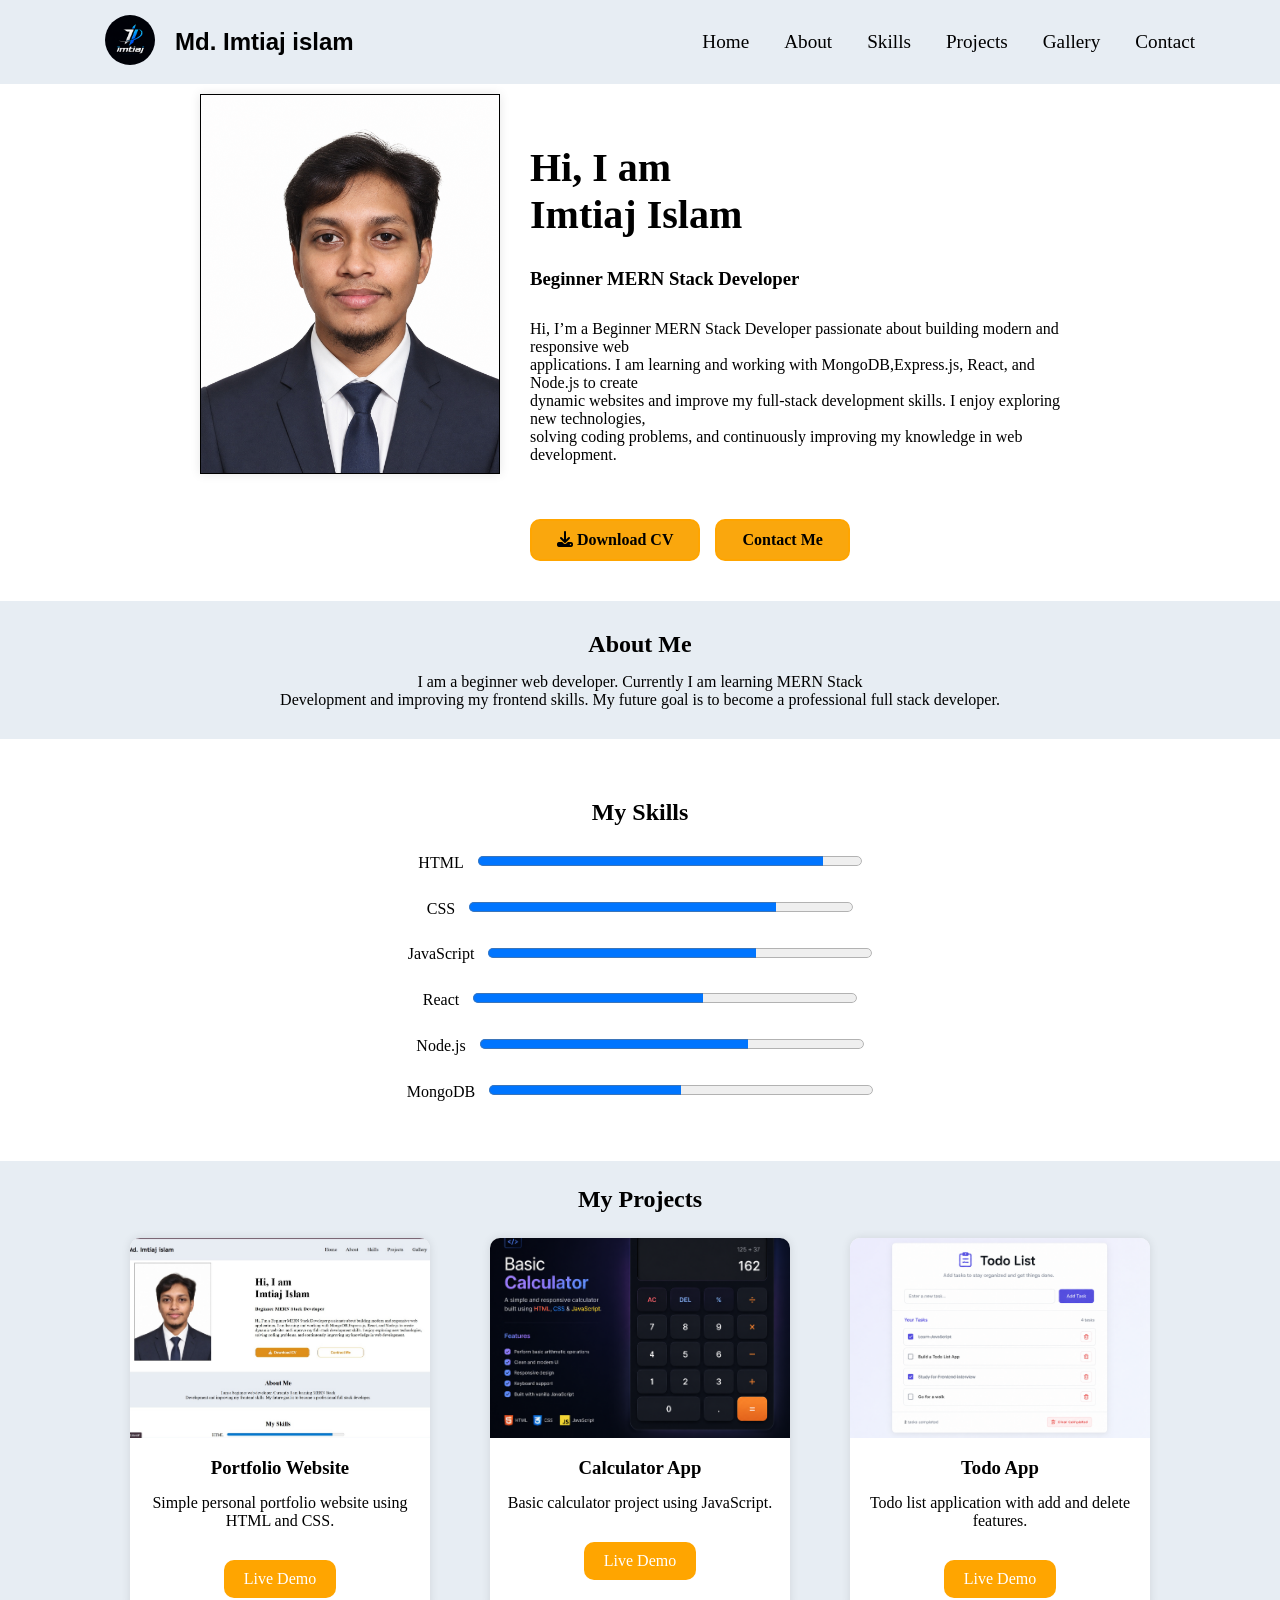
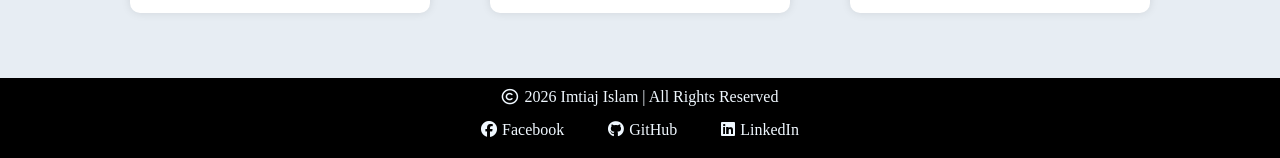
<file: index.html>
<!DOCTYPE html>
<html lang="en">
<head>
    <meta charset="UTF-8">
    <meta name="viewport" content="width=device-width, initial-scale=1.0">
    <title>Portfolio</title>
    <link rel="stylesheet" href="style.css"></linkrel>
    <link rel="stylesheet" href="https://cdnjs.cloudflare.com/ajax/libs/font-awesome/6.5.0/css/all.min.css">
</head>
<body>
<header>
    <div class="upper_section">
        <div class="upper_left">
        <div class="logo_1"><img src="logo.png" alt="logo img" ></div>
        <div class="name_1"><h2>Md. Imtiaj islam</h2></div>
        </div>
        <div>
            <nav>
                <ul>
                <li><a href="#Home">Home</a></li>
                <li><a href="#About">About</a></li>
                <li><a href="#Skills">Skills</a></li>
                <li><a href="#Projects">Projects</a></li>
                <li><a href="#Gallery">Gallery</a></li>
                <li><a href="#Contract">Contact</a></li>
            </ul>
            </nav>
        </div>
    </div>
</header>
<section id="Home" class="hero">
<div class="hero_img">
    <img src="profile.png" alt="Profile Image">
</div>
<div class="hero_dwon">
    <h1>Hi, I am <br>Imtiaj Islam </h1>
    <h3>Beginner MERN Stack Developer</h3>
    <p>Hi, I’m a Beginner MERN Stack Developer passionate about building modern and responsive web <br>applications. I am learning and working with MongoDB,Express.js, React, and Node.js to create<br> dynamic websites and improve my full-stack development skills. I enjoy exploring new technologies, <br>solving coding problems, and continuously improving my knowledge in web development.</p>
 
 <div class="btn">
    <div><a href="#" download>
    <i class="fa-solid fa-download"></i>
        Download CV
    </a>
    </div>
    <div><a href="#">
        Contact Me
    </a>
    </div>
</div>
</div>

</section>
<section id="About" class="about">
     <h2>About Me</h2>
     <p>I am a beginner web developer. Currently I am learning MERN Stack <br>Development and improving my frontend skills. My future goal is to become a professional full stack developer.</p>
</section>
<section id="Skills" class="skills">
    <h2>My Skills</h2>
    <div class="skill"><span>HTML</span>
    <progress value="90" max="100"></progress>
    </div>
    <div class="skill"><span>CSS</span>
    <progress value="80" max="100"></progress>
    </div>
    <div class="skill"><span>JavaScript</span>
    <progress value="70" max="100"></progress>
    </div>
    <div class="skill"><span>React</span>
    <progress value="60" max="100"></progress>
    </div>
    <div class="skill"><span>Node.js</span>
    <progress value="70" max="100"></progress>
    </div>
    <div class="skill"><span>MongoDB</span>
    <progress value="50" max="100"></progress>
    </div>
</section>

  <section id="Projects" class="projects">

        <h2>My Projects</h2>

        <div class="project-container">

            <article>
                <img src="project.jpg" alt="Project">
                <h3>Portfolio Website</h3>
                <p>Simple personal portfolio website using HTML and CSS.</p>
                <a href="#">Live Demo</a>
            </article>

            <article>
                <img src="calculator.png" alt="Project">
                <h3>Calculator App</h3>
                <p>Basic calculator project using JavaScript.</p>
                <a href="#">Live Demo</a>
            </article>

            <article>
                <img src="todo_list.png" alt="Project">
                <h3>Todo App</h3>
                <p>Todo list application with add and delete features.</p>
                <a href="#">Live Demo</a>
            </article>

        </div>

    </section>
<footer>
    <p><i class="fa-regular fa-copyright" style="margin-right: 3px;"></i> 2026 Imtiaj Islam | All Rights Reserved</p>

        <div>
            <a href="https://www.facebook.com/iir.rajon/"><i class="fa-brands fa-facebook" style="margin-right: 5px;"></i>Facebook</a>
            <a href="https://github.com/imtiajislam005"><i class="fa-brands fa-github" style="margin-right: 5px;"></i>GitHub</a>
            <a href="#"><i class="fa-brands fa-linkedin" style="margin-right: 5px;"></i>LinkedIn</a>
        </div>
</footer>
</body>
</html>
</file>
<file: style.css>
*{
    margin: 0;
    padding: 0;
    box-sizing: border-box;
}
body{
    margin: auto;
}
.upper_section{
    display: flex;
    justify-content: space-between;
    background-color:rgb(231, 237, 243);
    padding: 15px;
}
.logo_1 img{
      width: 50px;
      height: 50px;
      border-radius: 50%; 
}
.upper_left{
 display: flex;
 gap: 20px;
 margin-left: 90px;
}
.name_1{
  padding-top: 13px;
  font-family:'Trebuchet MS', 'Lucida Sans Unicode', 'Lucida Grande', 'Lucida Sans', Arial, sans-serif;
}
nav ul{
    list-style: none;
    display: flex;
    gap: 35px;
    margin-right: 70px;
    padding-top: 16px;
}

nav ul li a{
    text-decoration: none;
    color: black;
    font-size: larger;
}
nav ul li a:hover{
    text-decoration: underline;
    color: orange;
}

.hero{
   display: flex;
   justify-content:space-between;
}
.hero_img img{
    width: 300px;
    height: 380px;
    border: 1px solid black;
    margin-left: 200px;
    margin-top: 10px;
    box-shadow: 0 0 10px rgba(0,0,0,0.1);
    
}
.hero_dwon h1{
    font-size:40px;
}
.hero_dwon{
   display: inline-grid;
   margin: 60px 200px 0px 30px;
   gap: 30px;
}
.btn{
    margin-top: 25px;
    display: flex;
    gap: 15px;
    
}
.btn a{
    background-color: rgb(250, 167, 13);
    padding: 10px 25px;
    color: rgb(0, 0, 0);
    border-radius: 10px;
    font-weight: bold;
    display: inline-block;
    text-decoration: none;
    border: 2px solid orange;
    align-items: center;
    gap: 8px;
}

.btn a:hover{
    background-color: rgb(174, 114, 2);
    color: white;
}
.about{
    text-align: center;
    background-color:rgb(231, 237, 243); 
    padding: 30px;
    margin-top: 40px;
}
.about h2{
    margin-bottom: 15px;
}
.skills{
    text-align: center;
    margin: 60px 0px; 
}
.skills progress{
    width: 30%;
    height: 20px;
}
.skill{
    margin: 25px 0px;
}
.skill span{
    margin-right: 10px;
}
.projects{
    text-align: center;
    background-color: rgb(231, 237, 243);
    padding: 25px;
}
.projects h2{
    padding-bottom: 25px;
}
 .project-container{
    display: flex;
    justify-content: center;
    gap: 60px;
    padding-bottom: 40px;
}

article{
    background: white;
    width: 300px;
    border-radius: 10px;
    overflow: hidden;
    box-shadow: 0 0 10px rgba(0,0,0,0.1);
}
article:hover{
    transform: scale(1.05);
    box-shadow: 0 10px 25px rgba(0,0,0,0.3);
}

article img{
    width: 100%;
    height: 200px;
    object-fit: cover;
}

article h3{
    padding: 15px;
}

article p{
    padding: 0 15px 15px;
}

article a{
    display: inline-block;
    margin: 15px;
    padding: 10px 20px;
    background: orange;
    color: white;
    text-decoration: none;
    border-radius: 10px;
}

footer{
    background-color: black;
    color: aliceblue;
    text-align: center;
    height: 80px;
}
footer a{
    text-decoration: none;
    color: aliceblue;
    margin: 10px 20px;
}

footer a:hover{
    color: orange;
}

footer p{
    padding-top: 10px;
    margin-bottom: 15px;
}
</file>
